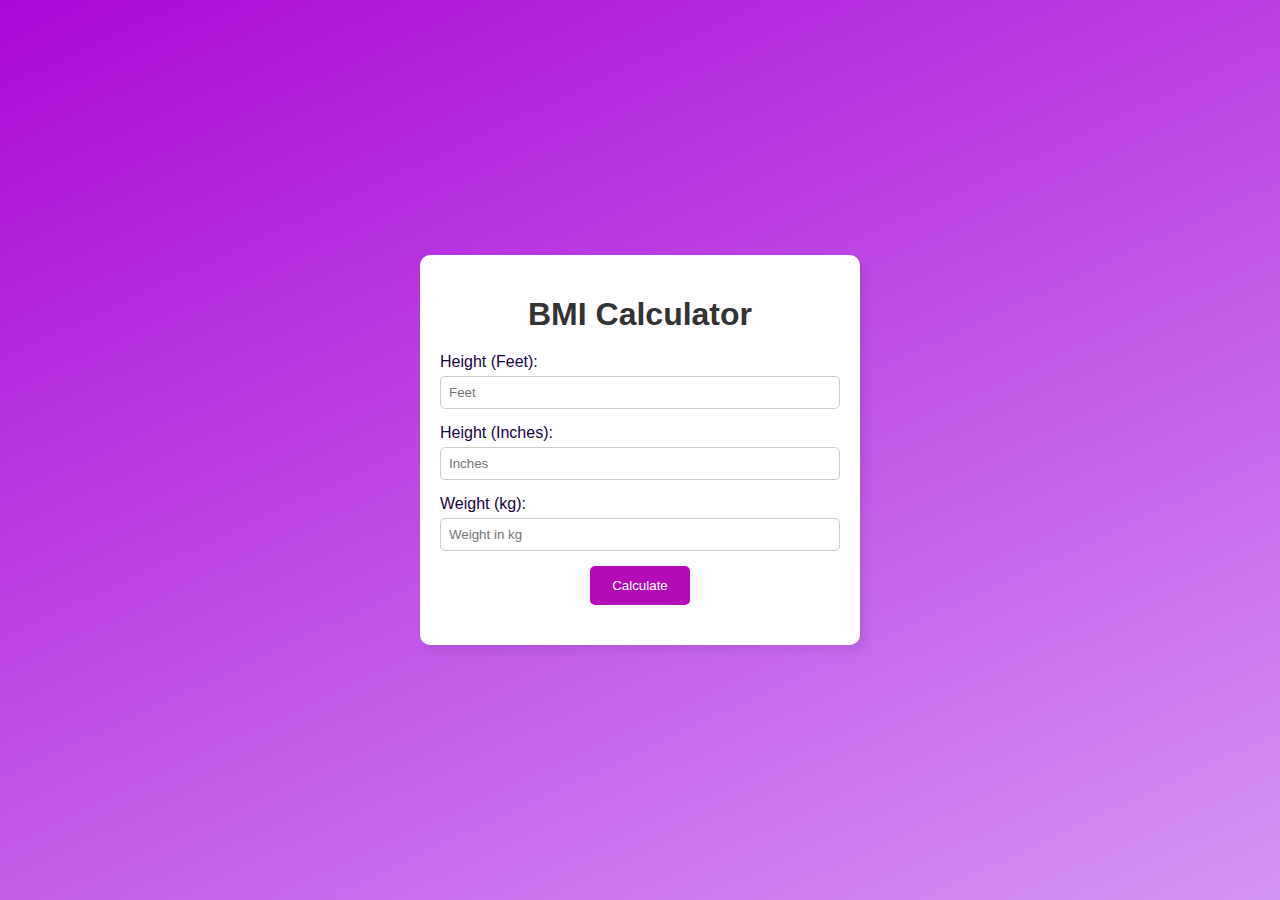
<file: BMI calculator/index.html>
<!DOCTYPE html>
<html lang="en">
  <head>
    <meta charset="UTF-8" />
    <meta name="viewport" content="width=device-width, initial-scale=1.0" />
    <title>BMI Calculator</title>
    <link rel="stylesheet" href="style.css" />
  </head>
  <body>
    <div class="container">
      <h1>BMI Calculator</h1>
      <!-- <div class="form-group"> -->
      <!-- <label for="height">Height (m):</label>
        <input type="number" id="height" placeholder="Enter your height" />
      </div>
      <div class="form-group">
        <label for="weight">Weight (kg):</label>
        <input type="number" id="weight" placeholder="Enter your weight" />
      </div>
      <button onclick="calculateBMI()">Calculate</button>
      <div id="result"></div> -->
      <div class="form-group">
        <label for="feet">Height (Feet):</label>
        <input type="number" id="feet" placeholder="Feet" min="0" /><br />
      </div>
      <div class="form-group">
        <label for="inches">Height (Inches):</label>
        <input
          type="number"
          id="inches"
          placeholder="Inches"
          min="0"
          max="11"
        /><br />
      </div>
      <div class="form-group">
        <label for="weight">Weight (kg):</label>
        <input
          type="number"
          id="weight"
          placeholder="Weight in kg"
          min="0"
        /><br />
      </div>

      <button onclick="calculateBMI()">Calculate</button>

      <p id="result"></p>
    </div>

    <script src="script.js"></script>
  </body>
</html>
</file>
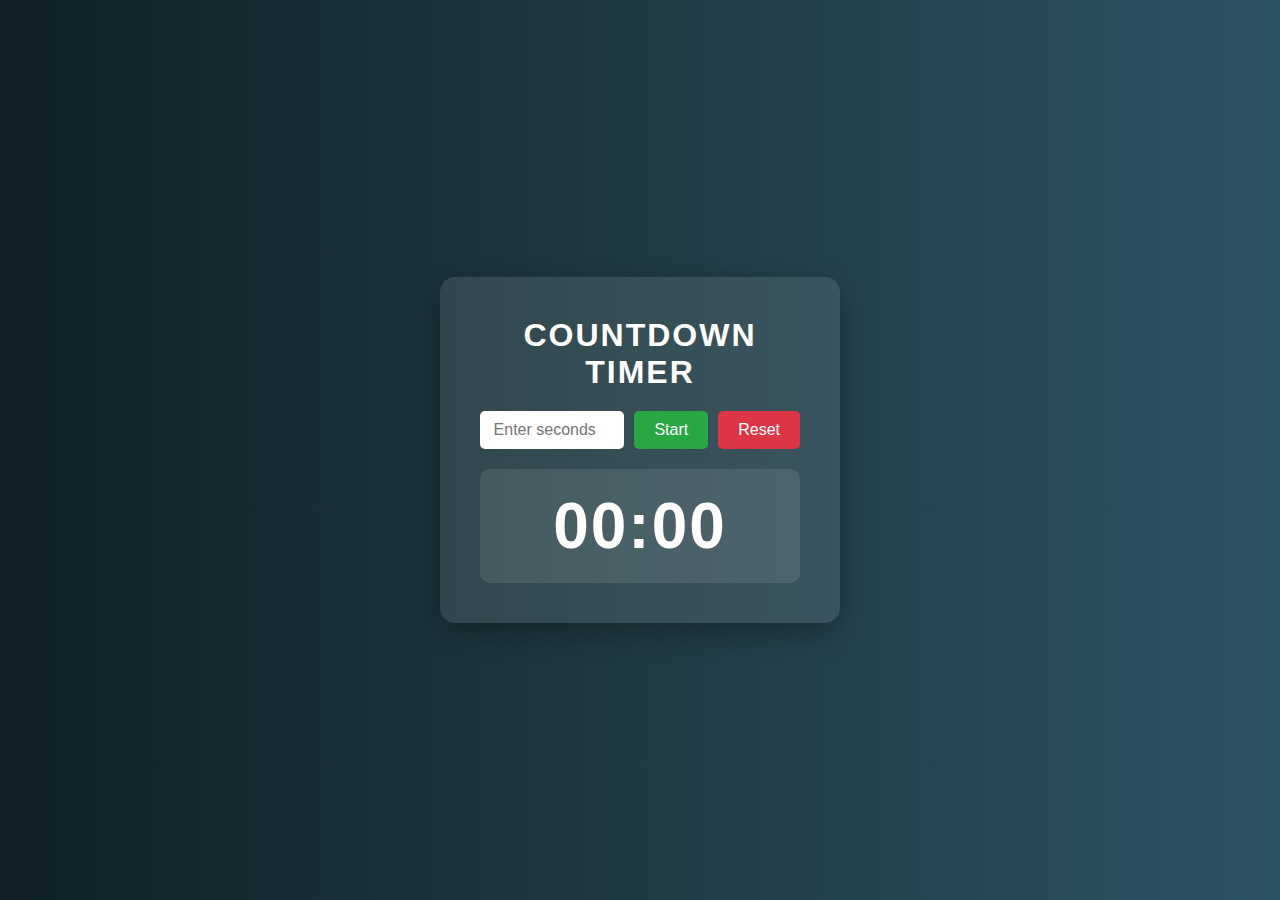
<file: countdown timer/index.html>
<!DOCTYPE html>
<html lang="en">
  <head>
    <meta charset="UTF-8" />
    <meta name="viewport" content="width=device-width, initial-scale=1.0" />
    <title>Countdown Timer</title>
    <link rel="stylesheet" href="style.css" />
  </head>
  <body>
    <div class="container">
      <h1>Countdown Timer</h1>
      <div class="input-container">
        <input
          type="number"
          id="secondsInput"
          placeholder="Enter seconds"
          min="1"
        />
        <button id="startButton">Start</button>
        <button id="resetButton" disabled>Reset</button>
      </div>

      <div class="display" id="timeDisplay">00:00</div>
    </div>

    <script src="script.js"></script>
  </body>
</html>
</file>
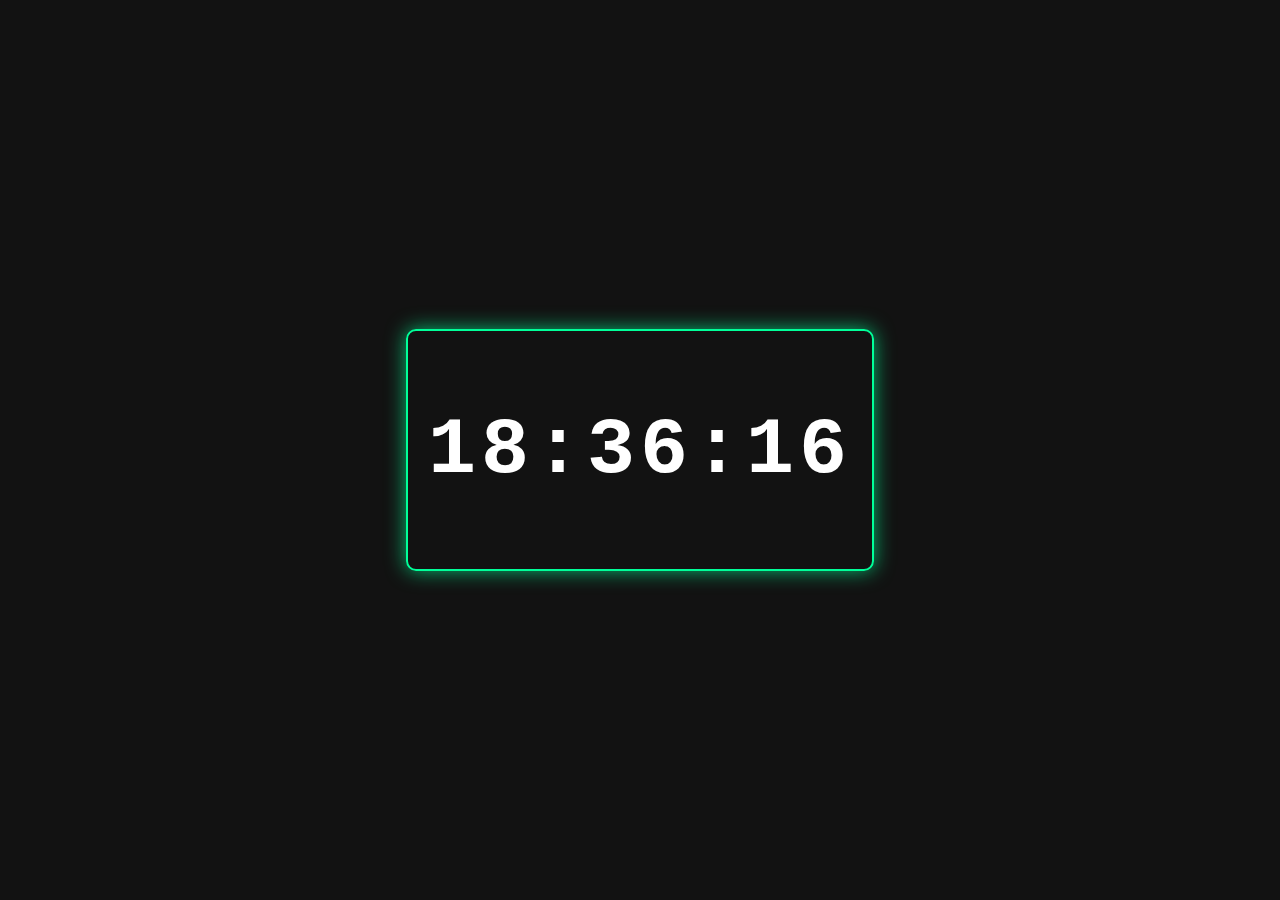
<file: Digital clock/index.html>
<!DOCTYPE html>
<html lang="en">
  <head>
    <meta charset="UTF-8" />
    <meta name="viewport" content="width=device-width, initial-scale=1.0" />
    <title>Digital Clock</title>
    <link rel="stylesheet" href="style.css" />
  </head>
  <body>
    <div class="clock-container">
      <h1 id="digitalClock">00:00:00</h1>
    </div>

    <script src="script.js"></script>
  </body>
</html>
</file>
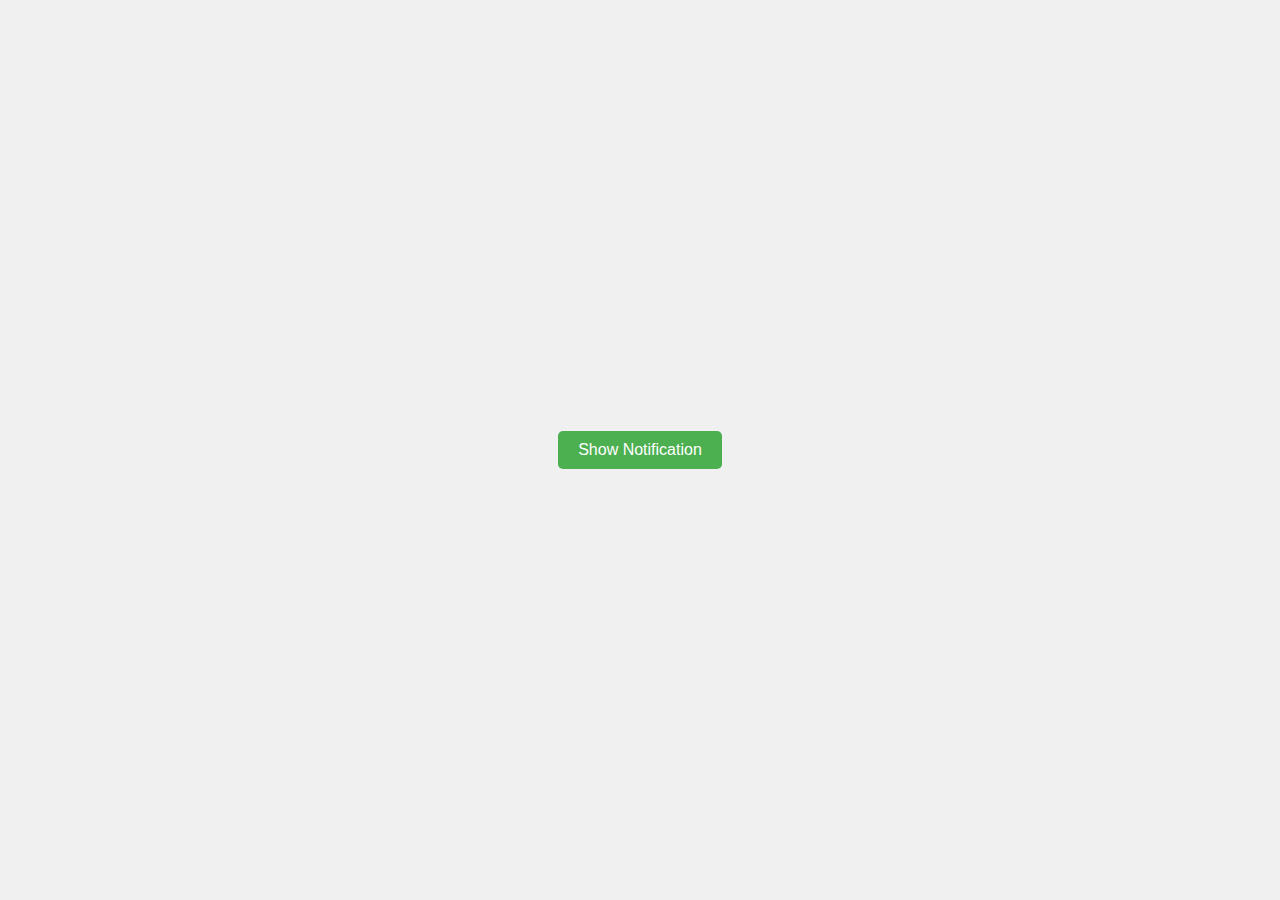
<file: popupNotification/index.html>
<!DOCTYPE html>
<html lang="en">
  <head>
    <meta charset="UTF-8" />
    <meta name="viewport" content="width=device-width, initial-scale=1.0" />
    <title>Popup Notification with Timeout</title>
    <link rel="stylesheet" href="style.css" />
  </head>
  <body>
    <button id="showNotification">Show Notification</button>

    <div id="notification" class="notification hidden">
      <p>This is a popup notification!</p>
    </div>

    <script src="script.js"></script>
  </body>
</html>
</file>
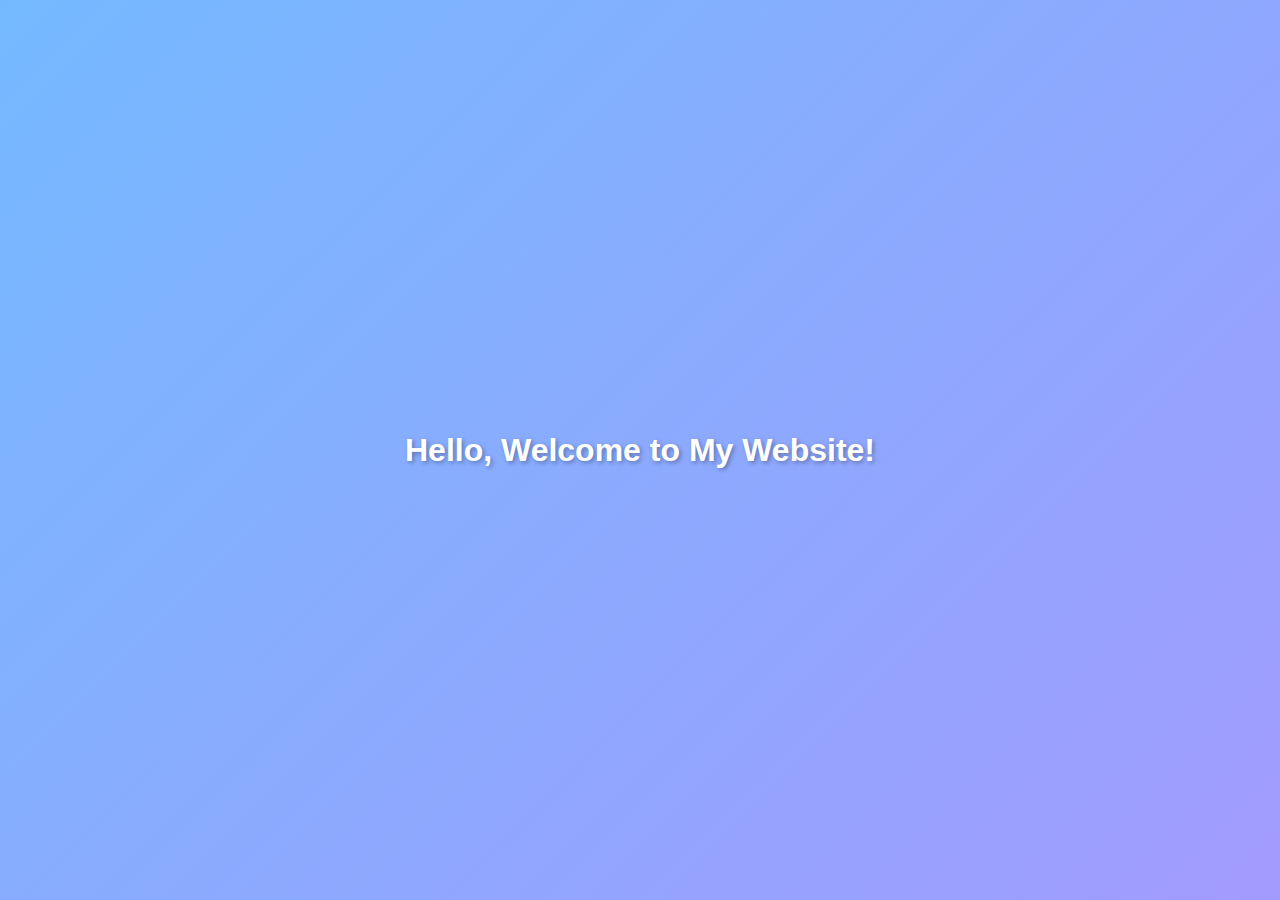
<file: textBlink-effect/index.html>
<!DOCTYPE html>
<html lang="en">
  <head>
    <meta charset="UTF-8" />
    <meta name="viewport" content="width=device-width, initial-scale=1.0" />
    <title>Blinking Text Effect</title>
    <link rel="stylesheet" href="style.css" />
  </head>
  <body>
    <div class="container">
      <p id="blinking-text">Hello, Welcome to My Website!</p>
    </div>

    <script src="script.js"></script>
  </body>
</html>
</file>
<file: BMI calculator/style.css>
body {
  font-family: Arial, sans-serif;
  background: linear-gradient(155deg, #ab09d7, rgb(212, 148, 244));
  margin: 0;
  padding: 0;
  display: flex;
  justify-content: center;
  align-items: center;
  height: 100vh;
}

.container {
  background-color: #fff;
  padding: 20px;
  border-radius: 10px;
  box-shadow: 5px 5px 10px rgba(10, 4, 74, 0.1);
  width: 400px;
  text-align: center;
}

h1 {
  margin-bottom: 20px;
  color: #333;
}

.form-group {
  margin-bottom: 15px;
  text-align: left;
}

label {
  display: block;
  margin-bottom: 5px;
  color: #180342;
}

#weight,
#inches,
#feet {
  width: 100%;
  padding: 8px;
  box-sizing: border-box;
  border: 1px solid #ccc;
  border-radius: 5px;
}
#weight:hover,
#feet:hover,
#inches:hover {
  border: 2px solid rgb(56, 54, 54);
}
/* input:active {
  border: 2px solid #b40bb9;
} */

button {
  background-color: #b40bb9;
  color: #fff;
  padding: 10px 20px;
  border: 2px solid #b40bb9;
  border-radius: 5px;
  cursor: pointer;
}

button:hover {
  background-color: white;
  border-color: #b40bb9;
  color: #180342;
}

#result {
  margin-top: 20px;
  font-size: 18px;
  color: #b40bb9;
}
</file>
<file: Digital clock/style.css>
body {
  margin: 0;
  height: 100vh;
  display: flex;
  justify-content: center;
  align-items: center;
  background-color: #121212;
  color: #fff;
  font-family: "Courier New", Courier, monospace;
}

.clock-container {
  text-align: center;
  border: 2px solid #00ff99;
  padding: 20px;
  border-radius: 10px;
  box-shadow: 0 0 20px rgba(0, 255, 153, 0.7);
}

h1 {
  font-size: 5rem;
  letter-spacing: 5px;
}
</file>
<file: popupNotification/style.css>
/* Basic styling for body and button */
body {
  font-family: Arial, sans-serif;
  background-color: #f0f0f0;
  display: flex;
  justify-content: center;
  align-items: center;
  height: 100vh;
  margin: 0;
  flex-direction: column;
}

button {
  padding: 10px 20px;
  font-size: 16px;
  cursor: pointer;
  background-color: #4caf50;
  color: white;
  border: none;
  border-radius: 5px;
  transition: background-color 0.3s;
}

button:hover {
  background-color: #45a049;
}

/* Notification box styling */
.notification {
  position: fixed;
  top: 20px;
  right: 20px;
  background-color: #333;
  color: white;
  padding: 15px 20px;
  border-radius: 8px;
  box-shadow: 0px 4px 8px rgba(0, 0, 0, 0.1);
  opacity: 0;
  transform: translateY(-20px);
  transition: opacity 0.5s, transform 0.5s;
}

/* Notification becomes visible */
.show {
  opacity: 1;
  transform: translateY(0);
}

/* Hide notification by default */
.hidden {
  display: none;
}
</file>
<file: textBlink-effect/style.css>
/* Ensure full-page height and center content */
body {
  margin: 0;
  padding: 0;
  box-sizing: border-box;
  height: 100vh;
  display: flex;
  justify-content: center;
  align-items: center;
  background: linear-gradient(135deg, #74b9ff, #a29bfe);
  font-family: "Arial", sans-serif;
}

/* Container for the text */
.container {
  text-align: center;
}

/* Blinking text styling */
#blinking-text {
  font-size: 2rem;
  font-weight: bold;
  color: white;
  text-shadow: 2px 2px 4px rgba(0, 0, 0, 0.3);
  transition: opacity 0.5s ease-in-out;
}

/* Responsive Design */
@media (max-width: 600px) {
  #blinking-text {
    font-size: 1.5rem;
  }
}
</file>
<file: countdown timer/style.css>
/* General Reset */
* {
  margin: 0;
  padding: 0;
  box-sizing: border-box;
}

/* Styling the body and centering content */
body {
  display: flex;
  justify-content: center;
  align-items: center;
  height: 100vh;
  background: linear-gradient(to right, #0f2027, #203a43, #2c5364);
  font-family: "Poppins", sans-serif;
  color: #fff;
}

/* Timer Container */
.container {
  text-align: center;
  padding: 40px;
  background-color: rgba(255, 255, 255, 0.1);
  border-radius: 15px;
  box-shadow: 0 10px 30px rgba(0, 0, 0, 0.3);
  width: 90%;
  max-width: 400px;
}

/* Title Styling */
h1 {
  margin-bottom: 20px;
  font-size: 2rem;
  text-transform: uppercase;
  letter-spacing: 2px;
}

/* Input and Button Container */
.input-container {
  display: flex;
  gap: 10px;
  /* justify-content: center; */
  margin-bottom: 20px;
  /* flex-wrap: wrap; */
}

/* Input Field Styling */
input {
  width: 100%;
  max-width: 150px;
  padding: 10px;
  font-size: 1rem;
  border: none;
  border-radius: 5px;
  outline: none;
  text-align: center;
  transition: 0.3s;
}

/* Button Styling */
button {
  padding: 10px 20px;
  font-size: 1rem;
  border: none;
  border-radius: 5px;
  cursor: pointer;
  transition: background-color 0.3s ease, transform 0.2s ease;
}

button:disabled {
  background-color: rgba(255, 255, 255, 0.4);
  cursor: not-allowed;
}

#startButton {
  background-color: #28a745;
  color: #fff;
}

#startButton:hover {
  background-color: #218838;
}

#resetButton {
  background-color: #dc3545;
  color: #fff;
}

#resetButton:hover {
  background-color: #c82333;
}

/* Timer Display Styling */
.display {
  margin-top: 5px;
  font-size: 4rem;
  font-weight: bold;
  letter-spacing: 2px;
  background-color: rgba(255, 255, 255, 0.1);
  padding: 20px;
  border-radius: 10px;
  transition: transform 0.3s ease;
}

.display.active {
  transform: scale(1.1);
  background-color: rgba(255, 255, 255, 0.2);
}

/* Responsive Design */
@media (max-width: 500px) {
  h1 {
    font-size: 1.5rem;
  }

  .display {
    font-size: 3rem;
  }
}
</file>
